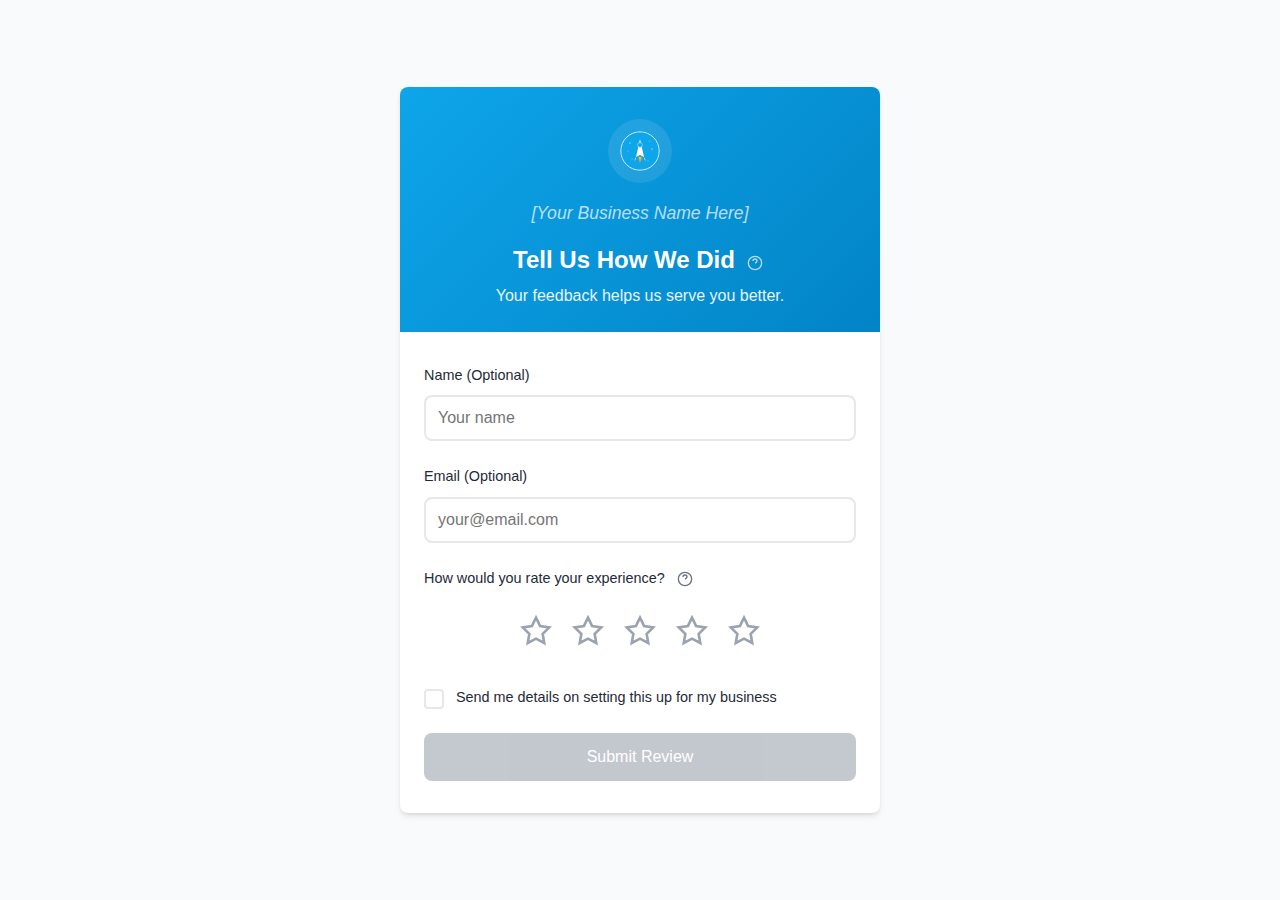
<file: demo/index.html>
<!DOCTYPE html>
<html lang="en">
<head>
    <meta charset="UTF-8">
    <meta name="viewport" content="width=device-width, initial-scale=1.0">
    <title>Review Rocket Demo</title>
    <link rel="stylesheet" href="src/ui.css">
</head>
<body>
    <div class="container">
        <header class="header">
            <img id="logo" src="public/logo.svg" alt="Business Logo" class="logo">
            <div class="business-name" id="business-name">Your Business Name Here</div>
            <div class="headline-with-explainer">
                <h1 id="headline" class="headline">Tell Us How We Did</h1>
                <button type="button" class="explainer-btn" id="headline-explainer" aria-label="More information">
                    <svg class="explainer-icon" viewBox="0 0 24 24" fill="none" stroke="currentColor" stroke-width="2">
                        <circle cx="12" cy="12" r="10"></circle>
                        <path d="M9,9h0a3,3,0,0,1,6,0c0,2-3,3-3,3"></path>
                        <path d="M12,17h0"></path>
                    </svg>
                </button>
            </div>
            <p id="subhead" class="subhead">Your feedback helps us serve you better.</p>
        </header>

        <main class="main">
            <form id="rating-form" class="form">
                <div class="form-group">
                    <label for="name" class="label">Name (Optional)</label>
                    <input type="text" id="name" name="name" class="input" placeholder="Your name">
                </div>

                <div class="form-group">
                    <label for="email" class="label">Email (Optional)</label>
                    <input type="email" id="email" name="email" class="input" placeholder="your@email.com">
                </div>

                <div class="form-group">
                    <div class="label-with-explainer">
                        <label class="label">How would you rate your experience?</label>
                        <button type="button" class="explainer-btn" id="star-explainer" aria-label="More information about ratings">
                            <svg class="explainer-icon" viewBox="0 0 24 24" fill="none" stroke="currentColor" stroke-width="2">
                                <circle cx="12" cy="12" r="10"></circle>
                                <path d="M9,9h0a3,3,0,0,1,6,0c0,2-3,3-3,3"></path>
                                <path d="M12,17h0"></path>
                            </svg>
                        </button>
                    </div>
                    <div class="star-rating" id="star-rating">
                        <button type="button" class="star" data-rating="1" aria-label="1 star">
                            <svg class="star-icon" viewBox="0 0 24 24" fill="none" stroke="currentColor" stroke-width="2">
                                <polygon points="12,2 15.09,8.26 22,9.27 17,14.14 18.18,21.02 12,17.77 5.82,21.02 7,14.14 2,9.27 8.91,8.26"></polygon>
                            </svg>
                        </button>
                        <button type="button" class="star" data-rating="2" aria-label="2 stars">
                            <svg class="star-icon" viewBox="0 0 24 24" fill="none" stroke="currentColor" stroke-width="2">
                                <polygon points="12,2 15.09,8.26 22,9.27 17,14.14 18.18,21.02 12,17.77 5.82,21.02 7,14.14 2,9.27 8.91,8.26"></polygon>
                            </svg>
                        </button>
                        <button type="button" class="star" data-rating="3" aria-label="3 stars">
                            <svg class="star-icon" viewBox="0 0 24 24" fill="none" stroke="currentColor" stroke-width="2">
                                <polygon points="12,2 15.09,8.26 22,9.27 17,14.14 18.18,21.02 12,17.77 5.82,21.02 7,14.14 2,9.27 8.91,8.26"></polygon>
                            </svg>
                        </button>
                        <button type="button" class="star" data-rating="4" aria-label="4 stars">
                            <svg class="star-icon" viewBox="0 0 24 24" fill="none" stroke="currentColor" stroke-width="2">
                                <polygon points="12,2 15.09,8.26 22,9.27 17,14.14 18.18,21.02 12,17.77 5.82,21.02 7,14.14 2,9.27 8.91,8.26"></polygon>
                            </svg>
                        </button>
                        <button type="button" class="star" data-rating="5" aria-label="5 stars">
                            <svg class="star-icon" viewBox="0 0 24 24" fill="none" stroke="currentColor" stroke-width="2">
                                <polygon points="12,2 15.09,8.26 22,9.27 17,14.14 18.18,21.02 12,17.77 5.82,21.02 7,14.14 2,9.27 8.91,8.26"></polygon>
                            </svg>
                        </button>
                    </div>
                </div>

                <div class="form-group" id="lead-capture-group">
                    <label class="checkbox-container">
                        <input type="checkbox" id="lead-capture" name="leadCapture" class="checkbox">
                        <span class="checkmark"></span>
                        <span id="lead-capture-label" class="checkbox-label">Send me details on setting this up for my business</span>
                    </label>
                </div>

                <!-- Honeypot field for bot protection -->
                <input type="text" name="_hp" style="display: none;" tabindex="-1" autocomplete="off">

                <button type="submit" id="submit-btn" class="btn btn-primary" disabled>
                    Submit Review
                </button>
            </form>
        </main>
    </div>

    <!-- Explainer tooltips -->
    <div class="tooltip" id="headline-tooltip" role="tooltip">
        <div class="tooltip-content">
            <p id="headline-explainer-text">This is the exact page your customers see when you ask for feedback.</p>
            <button class="tooltip-close" aria-label="Close">×</button>
        </div>
    </div>

    <div class="tooltip" id="star-tooltip" role="tooltip">
        <div class="tooltip-content">
            <p id="star-explainer-text">Low ratings (1-3 stars) go to a private feedback form. High ratings (4-5 stars) are directed to leave public reviews.</p>
            <button class="tooltip-close" aria-label="Close">×</button>
        </div>
    </div>

    <script type="module" src="src/main.js"></script>
</body>
</html>
</file>
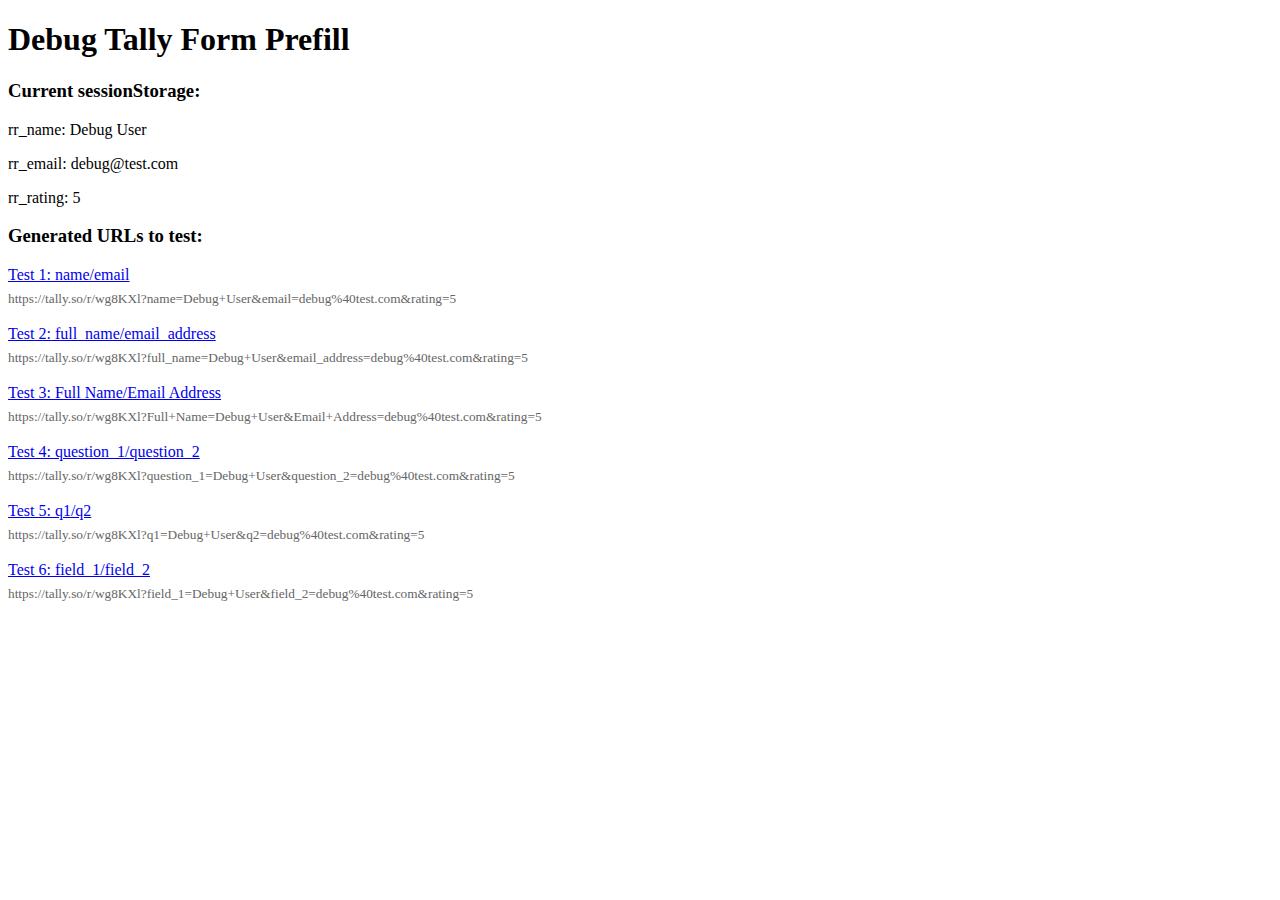
<file: demo/debug-tally.html>
<!DOCTYPE html>
<html>
<head>
    <title>Debug Tally Prefill</title>
</head>
<body>
    <h1>Debug Tally Form Prefill</h1>
    
    <div>
        <h3>Current sessionStorage:</h3>
        <div id="storage-debug"></div>
    </div>
    
    <div>
        <h3>Generated URLs to test:</h3>
        <div id="url-debug"></div>
    </div>
    
    <script type="module">
        // Store test data
        sessionStorage.setItem('rr_name', 'Debug User');
        sessionStorage.setItem('rr_email', 'debug@test.com');
        sessionStorage.setItem('rr_rating', '5');
        
        // Show current storage
        const storageDiv = document.getElementById('storage-debug');
        storageDiv.innerHTML = `
            <p>rr_name: ${sessionStorage.getItem('rr_name')}</p>
            <p>rr_email: ${sessionStorage.getItem('rr_email')}</p>
            <p>rr_rating: ${sessionStorage.getItem('rr_rating')}</p>
        `;
        
        // Test different field patterns
        const urlDiv = document.getElementById('url-debug');
        const baseUrl = 'https://tally.so/r/wg8KXl';
        
        const fieldPatterns = [
            // Common patterns
            { name: 'name', email: 'email' },
            { name: 'full_name', email: 'email_address' },
            { name: 'Full Name', email: 'Email Address' },
            { name: 'question_1', email: 'question_2' },
            { name: 'q1', email: 'q2' },
            { name: 'field_1', email: 'field_2' },
        ];
        
        fieldPatterns.forEach((pattern, i) => {
            const params = new URLSearchParams({
                [pattern.name]: sessionStorage.getItem('rr_name'),
                [pattern.email]: sessionStorage.getItem('rr_email'),
                rating: sessionStorage.getItem('rr_rating')
            });
            
            const url = `${baseUrl}?${params.toString()}`;
            const link = document.createElement('a');
            link.href = url;
            link.target = '_blank';
            link.textContent = `Test ${i+1}: ${pattern.name}/${pattern.email}`;
            link.style.display = 'block';
            link.style.marginBottom = '5px';
            
            const div = document.createElement('div');
            div.appendChild(link);
            div.innerHTML += `<small style="color: #666;">${url}</small><br><br>`;
            
            urlDiv.appendChild(div);
        });
    </script>
</body>
</html>
</file>
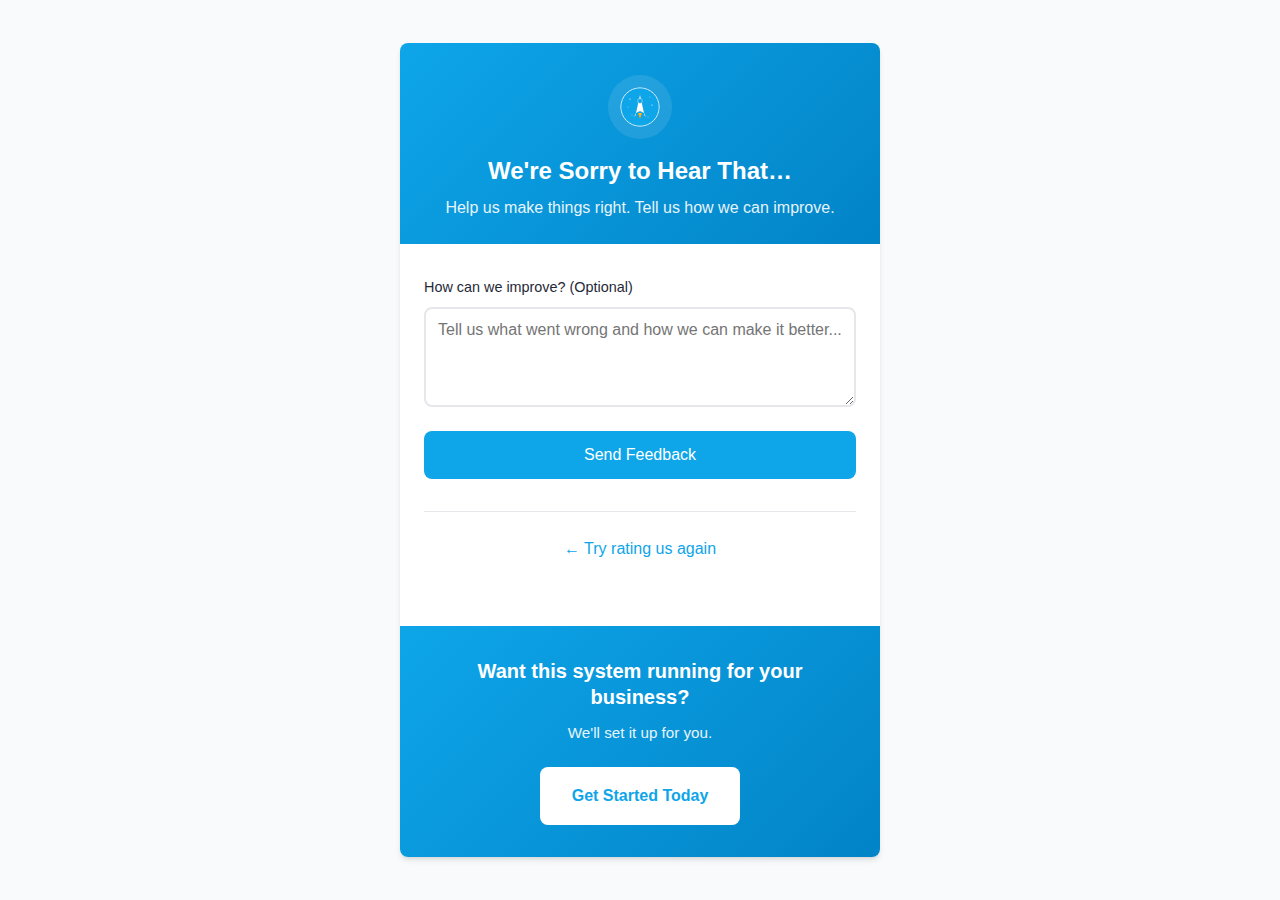
<file: demo/feedback.html>
<!DOCTYPE html>
<html lang="en">
<head>
    <meta charset="UTF-8">
    <meta name="viewport" content="width=device-width, initial-scale=1.0">
    <title>Feedback - Review Rocket Demo</title>
    <link rel="stylesheet" href="src/ui.css">
</head>
<body>
    <div class="container">
        <header class="header">
            <img id="logo" src="public/logo.svg" alt="Business Logo" class="logo">
            <h1 id="low-header" class="headline">We're Sorry to Hear That…</h1>
            <p id="low-body" class="subhead">Help us make things right. Tell us how we can improve.</p>
        </header>

        <main class="main">
            <div class="user-info" id="user-info" style="display: none;">
                <p class="user-greeting">Hi <span id="user-name"></span>!</p>
            </div>

            <form id="feedback-form" class="form">
                <div class="form-group">
                    <label for="feedback" class="label">How can we improve? (Optional)</label>
                    <textarea id="feedback" name="feedback" class="textarea" rows="4" placeholder="Tell us what went wrong and how we can make it better..."></textarea>
                </div>

                <button type="submit" id="feedback-submit" class="btn btn-primary">
                    Send Feedback
                </button>
            </form>

            <div id="success-message" class="success-message" style="display: none;">
                <p>✓ Thanks! We'll be in touch soon to make things right.</p>
            </div>

            <div class="actions">
                <a href="index.html" class="link">← Try rating us again</a>
            </div>
        </main>

        <!-- CTA Panel -->
        <div class="cta-panel" id="cta-panel">
            <div class="cta-content">
                <h3 id="cta-headline" class="cta-headline">Want this system running for your business?</h3>
                <p id="cta-subhead" class="cta-subhead">Get Review Rocket set up in minutes and start collecting customer feedback automatically.</p>
                <a href="#" id="cta-link" class="btn btn-cta" target="_blank">Get Started Today</a>
            </div>
        </div>
    </div>

    <script type="module">
        import { config } from './src/config.js';

        // Load configuration
        document.addEventListener('DOMContentLoaded', () => {
            // Apply branding
            document.getElementById('low-header').textContent = config.texts.lowHeader;
            document.getElementById('low-body').textContent = config.texts.lowBody;
            document.getElementById('feedback-submit').textContent = config.texts.lowSubmit;
            document.getElementById('logo').src = config.logoPath;
            
            // Set CSS custom properties
            document.documentElement.style.setProperty('--primary-color', config.primaryColor);

            // Configure CTA panel
            if (config.flags.showCTA) {
                document.getElementById('cta-headline').textContent = config.cta.headline;
                document.getElementById('cta-subhead').textContent = config.cta.subhead;
                document.getElementById('cta-link').textContent = config.cta.button;
                
                // Build CTA link with prefilled data for lead form
                const storedName = sessionStorage.getItem('rr_name') || '';
                const storedEmail = sessionStorage.getItem('rr_email') || '';
                
                // Create query parameters for prefilling lead form
                const params = new URLSearchParams();
                if (storedName) params.set('name', storedName);
                if (storedEmail) params.set('email', storedEmail);
                params.set('source', 'feedback_page');
                
                const finalUrl = params.toString() ? 
                  `${config.cta.link}?${params.toString()}` : 
                  config.cta.link;
                
                document.getElementById('cta-link').href = finalUrl;
            } else {
                document.getElementById('cta-panel').style.display = 'none';
            }

            // Handle query parameters to show user info
            const urlParams = new URLSearchParams(window.location.search);
            const userName = urlParams.get('name');
            const userEmail = urlParams.get('email');
            const rating = urlParams.get('rating');

            if (userName) {
                document.getElementById('user-name').textContent = userName;
                document.getElementById('user-info').style.display = 'block';
            }

            // Handle form submission
            document.getElementById('feedback-form').addEventListener('submit', async (e) => {
              e.preventDefault();
            
              const text = document.getElementById('feedback').value.trim();
            
              // ── build the payload we’ll POST ───────────────────────────────
              const visitorName  = urlParams.get('name')  || sessionStorage.getItem('rr_name')  || '';
              const visitorEmail = urlParams.get('email') || sessionStorage.getItem('rr_email') || '';
            
              const leadData = {
                source:   'feedback',      // identifies this page
                name:     visitorName,     // NEW
                email:    visitorEmail,    // NEW
                rating:   rating || '',
                feedback: text,
                timestamp: new Date().toISOString(),
              };
            
              try {
                const res = await fetch(config.leadCaptureUrl, {
                  method: 'POST',
                  headers: { 'Content-Type': 'application/json' },
                  body: JSON.stringify(leadData),
                });
                if (!res.ok) throw new Error(res.status);
                console.log('Feedback sent', await res.json());
              } catch (err) {
                console.error('Failed to send feedback:', err);
                // still show success so the visitor isn't stuck
              }
            
              // Show success message regardless
              document.getElementById('feedback-form').style.display = 'none';
              document.getElementById('success-message').style.display = 'block';
            });

        });
    </script>
</body>
</html>
</file>
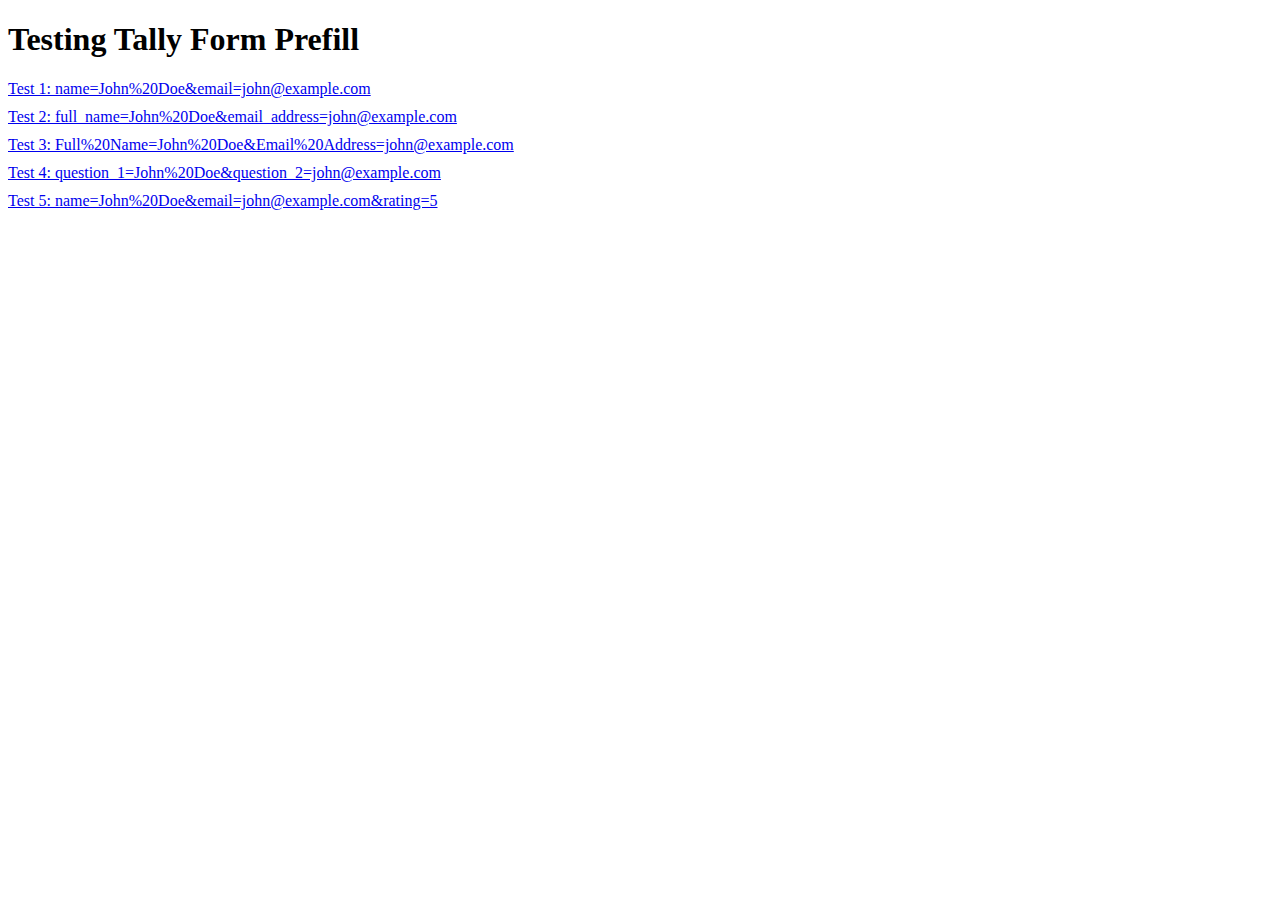
<file: demo/test-prefill.html>
<!DOCTYPE html>
<html>
<head>
    <title>Test Tally Prefill</title>
</head>
<body>
    <h1>Testing Tally Form Prefill</h1>
    
    <script>
        // Simulate data storage
        sessionStorage.setItem('rr_name', 'John Doe');
        sessionStorage.setItem('rr_email', 'john@example.com');
        sessionStorage.setItem('rr_rating', '5');
        
        // Test different field name combinations
        const testLinks = [
            // Common Tally field patterns
            'name=John%20Doe&email=john@example.com',
            'full_name=John%20Doe&email_address=john@example.com',
            'Full%20Name=John%20Doe&Email%20Address=john@example.com',
            'question_1=John%20Doe&question_2=john@example.com',
            // Add rating field too
            'name=John%20Doe&email=john@example.com&rating=5'
        ];
        
        testLinks.forEach((params, index) => {
            const link = document.createElement('a');
            link.href = `https://tally.so/r/wg8KXl?${params}`;
            link.textContent = `Test ${index + 1}: ${params}`;
            link.target = '_blank';
            link.style.display = 'block';
            link.style.marginBottom = '10px';
            document.body.appendChild(link);
        });
    </script>
</body>
</html>
</file>
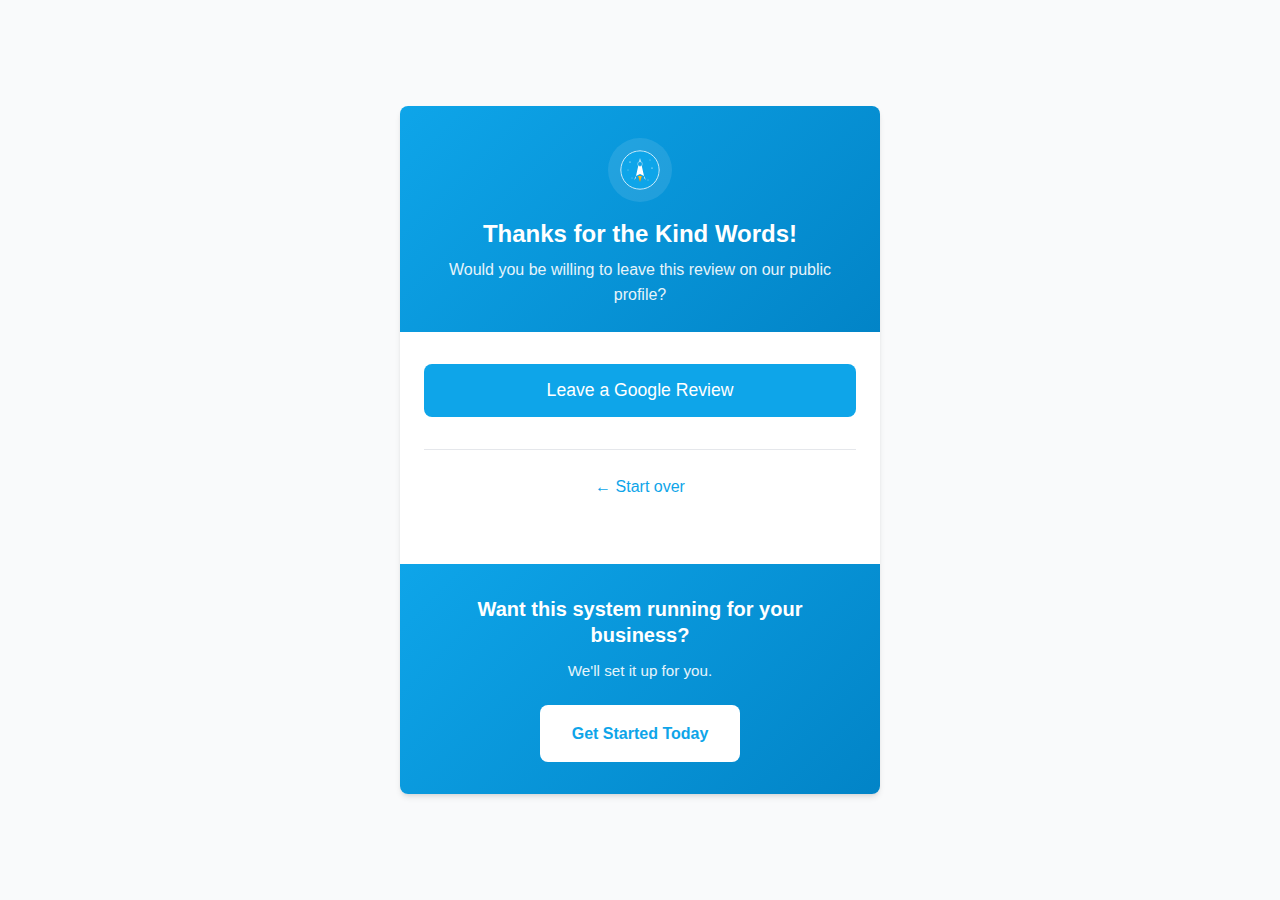
<file: demo/thank-you.html>
<!DOCTYPE html>
<html lang="en">
<head>
    <meta charset="UTF-8">
    <meta name="viewport" content="width=device-width, initial-scale=1.0">
    <title>Thank You - Review Rocket Demo</title>
    <link rel="stylesheet" href="src/ui.css">
</head>
<body>
    <div class="container">
        <header class="header">
            <img id="logo" src="public/logo.svg" alt="Business Logo" class="logo">
            <h1 id="high-header" class="headline">Thanks for the Kind Words!</h1>
            <p id="high-body" class="subhead">Would you be willing to leave this review on our public profile?</p>
        </header>

        <main class="main">
            <div class="user-info" id="user-info" style="display: none;">
                <p class="user-greeting">Hi <span id="user-name"></span>!</p>
                <p class="rating-display">You gave us <span id="user-rating"></span> stars ⭐</p>
            </div>

            <div class="form">
                <button type="button" id="review-btn" class="btn btn-primary btn-large">
                    Leave a Google Review
                </button>

                <div id="redirect-message" class="redirect-message" style="display: none;">
                    <p>Redirecting to Google Reviews...</p>
                    <div class="loading-spinner"></div>
                </div>
            </div>

            <div class="actions">
                <a href="index.html" class="link">← Start over</a>
            </div>
        </main>

        <!-- CTA Panel -->
        <div class="cta-panel" id="cta-panel">
            <div class="cta-content">
                <h3 id="cta-headline" class="cta-headline">Want this system running for your business?</h3>
                <p id="cta-subhead" class="cta-subhead">Get Review Rocket set up in minutes and start collecting customer feedback automatically.</p>
                <a href="#" id="cta-link" class="btn btn-cta" target="_blank">Get Started Today</a>
            </div>
        </div>
    </div>

    <script type="module">
        import { config } from './src/config.js';

        // Load configuration
        document.addEventListener('DOMContentLoaded', () => {
            // Apply branding
            document.getElementById('high-header').textContent = config.texts.highHeader;
            document.getElementById('high-body').textContent = config.texts.highBody;
            document.getElementById('review-btn').textContent = config.texts.highCta;
            document.getElementById('logo').src = config.logoPath;
            
            // Set CSS custom properties
            document.documentElement.style.setProperty('--primary-color', config.primaryColor);

            // Configure CTA panel
            if (config.flags.showCTA) {
                document.getElementById('cta-headline').textContent = config.cta.headline;
                document.getElementById('cta-subhead').textContent = config.cta.subhead;
                document.getElementById('cta-link').textContent = config.cta.button;
                
                // Build CTA link with prefilled data for lead form
                const storedName = sessionStorage.getItem('rr_name') || '';
                const storedEmail = sessionStorage.getItem('rr_email') || '';
                
                // Create query parameters for prefilling lead form
                const params = new URLSearchParams();
                if (storedName) params.set('name', storedName);
                if (storedEmail) params.set('email', storedEmail);
                params.set('source', 'thank_you_page');
                
                const finalUrl = params.toString() ? 
                  `${config.cta.link}?${params.toString()}` : 
                  config.cta.link;
                
                document.getElementById('cta-link').href = finalUrl;
            } else {
                document.getElementById('cta-panel').style.display = 'none';
            }

            // Handle query parameters to show user info
            const urlParams = new URLSearchParams(window.location.search);
            const userName = urlParams.get('name');
            const userEmail = urlParams.get('email');
            const rating = urlParams.get('rating');

            if (userName || rating) {
                if (userName) {
                    document.getElementById('user-name').textContent = userName;
                }
                if (rating) {
                    document.getElementById('user-rating').textContent = rating;
                }
                document.getElementById('user-info').style.display = 'block';
            }

            // Handle review button click
            document.getElementById('review-btn').addEventListener('click', () => {
                const reviewBtn = document.getElementById('review-btn');
                const redirectMessage = document.getElementById('redirect-message');
                
                // Show loading state
                reviewBtn.style.display = 'none';
                redirectMessage.style.display = 'block';
                
                // Simulate redirect delay
                setTimeout(() => {
                    window.location.href = config.publicReviewUrl;
                }, 2000);
            });
        });
    </script>
</body>
</html>
</file>
<file: demo/src/ui.css>
/* CSS Custom Properties for theming */
:root {
  --primary-color: #0ea5e9;
  --primary-hover: #0284c7;
  --text-primary: #1f2937;
  --text-secondary: #6b7280;
  --text-light: #9ca3af;
  --bg-primary: #ffffff;
  --bg-secondary: #f9fafb;
  --border-color: #e5e7eb;
  --success-color: #10b981;
  --error-color: #f59e0b;
  --border-radius: 8px;
  --shadow-sm: 0 1px 2px 0 rgb(0 0 0 / 0.05);
  --shadow-md: 0 4px 6px -1px rgb(0 0 0 / 0.1), 0 2px 4px -2px rgb(0 0 0 / 0.1);
}

/* Reset and base styles */
* {
  box-sizing: border-box;
}

body {
  margin: 0;
  padding: 0;
  font-family: -apple-system, BlinkMacSystemFont, 'Segoe UI', 'Roboto', 'Oxygen', 'Ubuntu', 'Cantarell', sans-serif;
  line-height: 1.6;
  color: var(--text-primary);
  background-color: var(--bg-secondary);
  min-height: 100vh;
  display: flex;
  align-items: center;
  justify-content: center;
  padding: 1rem;
}

/* Container */
.container {
  width: 100%;
  max-width: 480px;
  background-color: var(--bg-primary);
  border-radius: var(--border-radius);
  box-shadow: var(--shadow-md);
  overflow: hidden;
}

/* Header */
.header {
  text-align: center;
  padding: 2rem 1.5rem 1.5rem;
  background: linear-gradient(135deg, var(--primary-color) 0%, var(--primary-hover) 100%);
  color: white;
}

.headline-with-explainer {
  justify-content: center;
}

.logo {
  width: 64px;
  height: 64px;
  margin: 0 auto 1rem;
  display: block;
  border-radius: 50%;
  background-color: rgba(255, 255, 255, 0.1);
  padding: 12px;
}

.business-name {
  font-size: 1.1rem;
  font-weight: 500;
  opacity: 0.9;
  margin-bottom: 1rem;
  color: rgba(255, 255, 255, 0.8);
  font-style: italic;
}

.headline {
  margin: 0 0 0.5rem;
  font-size: 1.5rem;
  font-weight: 600;
  line-height: 1.3;
}

.subhead {
  margin: 0;
  font-size: 1rem;
  opacity: 0.9;
  font-weight: 400;
}

/* Main content */
.main {
  padding: 2rem 1.5rem;
}

/* Form styles */
.form {
  display: flex;
  flex-direction: column;
  gap: 1.5rem;
}

.form-group {
  display: flex;
  flex-direction: column;
  gap: 0.5rem;
}

.label {
  font-weight: 500;
  color: var(--text-primary);
  font-size: 0.9rem;
}

.input,
.textarea {
  padding: 0.75rem;
  border: 2px solid var(--border-color);
  border-radius: var(--border-radius);
  font-size: 1rem;
  transition: border-color 0.2s ease, box-shadow 0.2s ease;
  background-color: var(--bg-primary);
}

.input:focus,
.textarea:focus {
  outline: none;
  border-color: var(--primary-color);
  box-shadow: 0 0 0 3px rgba(14, 165, 233, 0.1);
}

.textarea {
  resize: vertical;
  min-height: 100px;
  font-family: inherit;
}

/* Star rating */
.star-rating {
  display: flex;
  gap: 0.25rem;
  justify-content: center;
  margin: 0.5rem 0;
}

.star {
  background: none;
  border: none;
  cursor: pointer;
  padding: 0.5rem;
  border-radius: 50%;
  transition: all 0.2s ease;
  color: var(--text-light);
  display: flex;
  align-items: center;
  justify-content: center;
}

.star:hover,
.star:focus {
  background-color: rgba(14, 165, 233, 0.1);
  outline: none;
  transform: scale(1.1);
}

.star.filled {
  color: #fbbf24;
}

.star-icon {
  width: 32px;
  height: 32px;
  transition: all 0.2s ease;
}

/* Buttons */
.btn {
  padding: 0.875rem 1.5rem;
  border: none;
  border-radius: var(--border-radius);
  font-size: 1rem;
  font-weight: 500;
  cursor: pointer;
  transition: all 0.2s ease;
  text-decoration: none;
  display: inline-flex;
  align-items: center;
  justify-content: center;
  min-height: 48px;
}

.btn-primary {
  background-color: var(--primary-color);
  color: white;
}

.btn-primary:hover:not(:disabled) {
  background-color: var(--primary-hover);
  transform: translateY(-1px);
  box-shadow: var(--shadow-md);
}

.btn-primary:disabled {
  background-color: var(--text-light);
  cursor: not-allowed;
  opacity: 0.6;
}

.btn-primary.enabled {
  animation: pulse 2s infinite;
}

.btn-large {
  padding: 1rem 2rem;
  font-size: 1.1rem;
}

/* Links */
.link {
  color: var(--primary-color);
  text-decoration: none;
  font-weight: 500;
  transition: color 0.2s ease;
}

.link:hover {
  color: var(--primary-hover);
  text-decoration: underline;
}

/* User info display */
.user-info {
  background-color: var(--bg-secondary);
  padding: 1rem;
  border-radius: var(--border-radius);
  margin-bottom: 1.5rem;
  border-left: 4px solid var(--primary-color);
}

.user-greeting {
  margin: 0 0 0.5rem;
  font-weight: 500;
  color: var(--text-primary);
}

.rating-display {
  margin: 0;
  color: var(--text-secondary);
  font-size: 0.9rem;
}

/* Success messages */
.success-message {
  background-color: #ecfdf5;
  color: #065f46;
  padding: 1rem;
  border-radius: var(--border-radius);
  border: 1px solid #a7f3d0;
  text-align: center;
}

.success-message p {
  margin: 0;
  font-weight: 500;
}

/* Redirect message */
.redirect-message {
  text-align: center;
  padding: 1rem;
  color: var(--text-secondary);
}

.loading-spinner {
  width: 24px;
  height: 24px;
  border: 2px solid var(--border-color);
  border-top: 2px solid var(--primary-color);
  border-radius: 50%;
  animation: spin 1s linear infinite;
  margin: 0.5rem auto 0;
}

/* Actions */
.actions {
  text-align: center;
  margin-top: 2rem;
  padding-top: 1.5rem;
  border-top: 1px solid var(--border-color);
}

/* Success toast */
.success-toast {
  position: fixed;
  top: 20px;
  right: 20px;
  background-color: var(--success-color);
  color: white;
  padding: 1rem 1.5rem;
  border-radius: var(--border-radius);
  box-shadow: var(--shadow-md);
  z-index: 1000;
  animation: slideIn 0.3s ease;
}

/* Animations */
@keyframes pulse {
  0%, 100% {
    transform: scale(1);
  }
  50% {
    transform: scale(1.02);
  }
}

@keyframes spin {
  0% { transform: rotate(0deg); }
  100% { transform: rotate(360deg); }
}

@keyframes slideIn {
  from {
    transform: translateX(100%);
    opacity: 0;
  }
  to {
    transform: translateX(0);
    opacity: 1;
  }
}

/* Mobile optimizations */
@media (max-width: 640px) {
  body {
    padding: 0.5rem;
    align-items: flex-start;
    padding-top: 2rem;
  }
  
  .container {
    margin: 0;
  }
  
  .header {
    padding: 1.5rem 1rem 1rem;
  }
  
  .main {
    padding: 1.5rem 1rem;
  }
  
  .business-name {
    font-size: 1rem;
    margin-bottom: 0.75rem;
  }
  
  .headline {
    font-size: 1.25rem;
  }
  
  .star-icon {
    width: 28px;
    height: 28px;
  }
  
  .star {
    padding: 0.375rem;
  }
  
  .btn {
    min-height: 44px;
    padding: 0.75rem 1.25rem;
  }
}

/* High contrast mode support */
@media (prefers-contrast: high) {
  :root {
    --border-color: #000000;
    --text-secondary: #000000;
  }
  
  .input,
  .textarea {
    border-width: 2px;
  }
}

/* Reduced motion support */
@media (prefers-reduced-motion: reduce) {
  *,
  *::before,
  *::after {
    animation-duration: 0.01ms !important;
    animation-iteration-count: 1 !important;
    transition-duration: 0.01ms !important;
  }
}

/* Explainer buttons and tooltips */
.headline-with-explainer,
.label-with-explainer {
  display: flex;
  align-items: center;
  gap: 0.5rem;
}

.explainer-btn {
  background: none;
  border: none;
  cursor: pointer;
  padding: 0.25rem;
  border-radius: 50%;
  color: rgba(255, 255, 255, 0.7);
  transition: all 0.2s ease;
  display: flex;
  align-items: center;
  justify-content: center;
}

.header .explainer-btn {
  color: rgba(255, 255, 255, 0.7);
}

.main .explainer-btn {
  color: var(--text-secondary);
}

.explainer-btn:hover,
.explainer-btn:focus {
  background-color: rgba(255, 255, 255, 0.1);
  color: rgba(255, 255, 255, 1);
  outline: none;
  transform: scale(1.1);
}

.main .explainer-btn:hover,
.main .explainer-btn:focus {
  background-color: rgba(14, 165, 233, 0.1);
  color: var(--primary-color);
}

.explainer-icon {
  width: 16px;
  height: 16px;
}

.tooltip {
  position: fixed;
  z-index: 1000;
  background-color: var(--text-primary);
  color: white;
  border-radius: var(--border-radius);
  box-shadow: var(--shadow-md);
  opacity: 0;
  visibility: hidden;
  transform: scale(0.9);
  transition: all 0.2s ease;
  max-width: 280px;
  pointer-events: none;
}

.tooltip.visible {
  opacity: 1;
  visibility: visible;
  transform: scale(1);
  pointer-events: auto;
}

.tooltip-content {
  padding: 1rem;
  position: relative;
}

.tooltip-content p {
  margin: 0;
  font-size: 0.9rem;
  line-height: 1.4;
}

.tooltip-close {
  position: absolute;
  top: 0.5rem;
  right: 0.5rem;
  background: none;
  border: none;
  color: rgba(255, 255, 255, 0.7);
  cursor: pointer;
  font-size: 1.2rem;
  padding: 0.25rem;
  border-radius: 50%;
  transition: all 0.2s ease;
}

.tooltip-close:hover {
  background-color: rgba(255, 255, 255, 0.1);
  color: white;
}

/* Checkbox styles */
.checkbox-container {
  display: flex;
  align-items: flex-start;
  gap: 0.75rem;
  cursor: pointer;
  position: relative;
}

.checkbox {
  opacity: 0;
  position: absolute;
  cursor: pointer;
}

.checkmark {
  width: 20px;
  height: 20px;
  border: 2px solid var(--border-color);
  border-radius: 4px;
  position: relative;
  flex-shrink: 0;
  transition: all 0.2s ease;
  margin-top: 0.125rem;
}

.checkbox:checked + .checkmark {
  background-color: var(--primary-color);
  border-color: var(--primary-color);
}

.checkbox:checked + .checkmark::after {
  content: '';
  position: absolute;
  left: 6px;
  top: 2px;
  width: 6px;
  height: 10px;
  border: solid white;
  border-width: 0 2px 2px 0;
  transform: rotate(45deg);
}

.checkbox:focus + .checkmark {
  box-shadow: 0 0 0 3px rgba(14, 165, 233, 0.1);
}

.checkbox-label {
  font-size: 0.9rem;
  color: var(--text-primary);
  line-height: 1.4;
}

/* CTA Panel */
.cta-panel {
  background: linear-gradient(135deg, var(--primary-color) 0%, var(--primary-hover) 100%);
  color: white;
  padding: 2rem 1.5rem;
  margin-top: 2rem;
}

.cta-content {
  text-align: center;
  max-width: 400px;
  margin: 0 auto;
}

.cta-headline {
  margin: 0 0 0.75rem;
  font-size: 1.25rem;
  font-weight: 600;
  line-height: 1.3;
}

.cta-subhead {
  margin: 0 0 1.5rem;
  font-size: 0.95rem;
  opacity: 0.9;
  line-height: 1.4;
}

.btn-cta {
  background-color: white;
  color: var(--primary-color);
  font-weight: 600;
  padding: 1rem 2rem;
  font-size: 1rem;
  transition: all 0.2s ease;
}

.btn-cta:hover {
  background-color: rgba(255, 255, 255, 0.95);
  transform: translateY(-1px);
  box-shadow: 0 8px 16px rgba(0, 0, 0, 0.1);
}

/* Mobile optimizations for new components */
@media (max-width: 640px) {
  .tooltip {
    max-width: calc(100vw - 2rem);
    left: 1rem !important;
    right: 1rem;
    width: auto;
  }
  
  .cta-panel {
    padding: 1.5rem 1rem;
  }
  
  .cta-headline {
    font-size: 1.1rem;
  }
  
  .cta-subhead {
    font-size: 0.9rem;
  }
  
  .btn-cta {
    padding: 0.875rem 1.5rem;
    font-size: 0.95rem;
  }
  
  .explainer-icon {
    width: 14px;
    height: 14px;
  }
  
  .checkbox-label {
    font-size: 0.85rem;
  }
}

/* Focus indicators for accessibility */
.star:focus-visible,
.btn:focus-visible,
.input:focus-visible,
.textarea:focus-visible,
.explainer-btn:focus-visible,
.checkbox:focus-visible + .checkmark {
  outline: 2px solid var(--primary-color);
  outline-offset: 2px;
}
</file>
